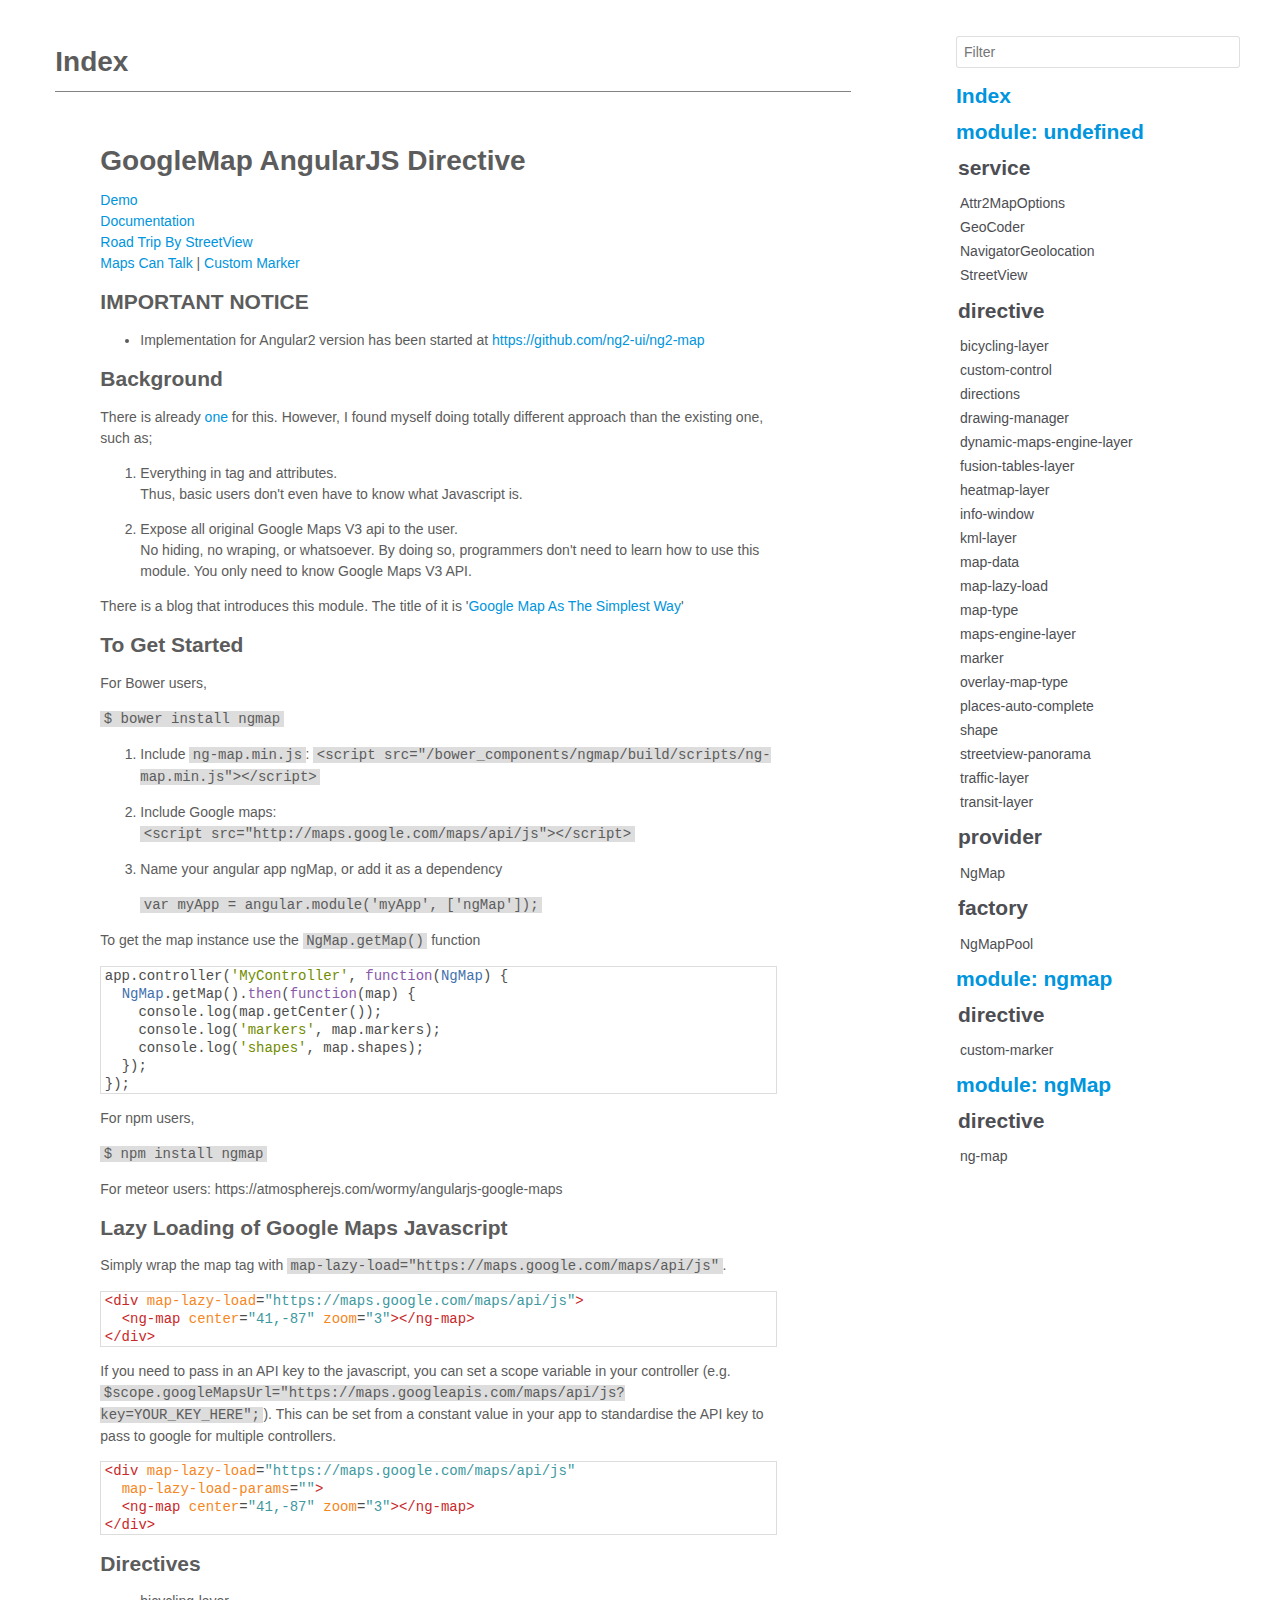
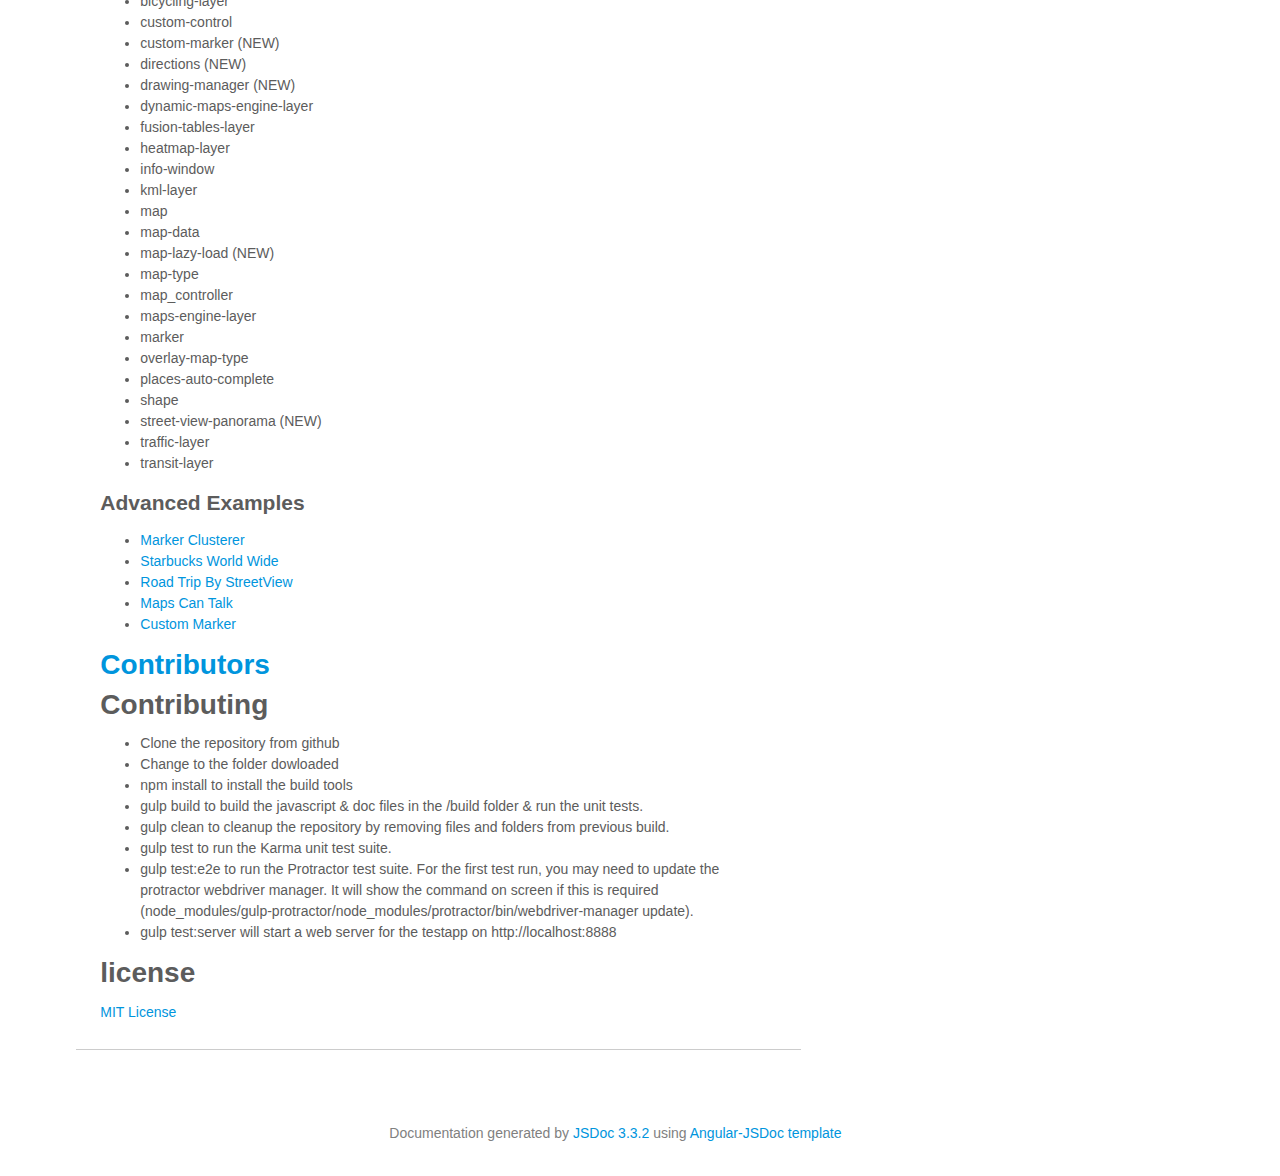
<file: node_modules/ngmap/build/docs/index.html>
<!doctype html><html>  <head>    <meta charset="utf-8">    <title>JSDoc: Index</title>    <link href="css/prettify-tomorrow.css" type="text/css" rel="stylesheet">    <link href="css/site.css" type="text/css" rel="stylesheet">  </head>  <body ng-app="">    <nav id="toc">      <input placeholder="Filter" id="filter-input" class="col12 block field" type="text">      <div class="nav-wrapper">      <h2><a href="index.html">Index</a></h2>      <ul class="module">        <!-- undefined -->        <h2 class="module">          <a chref="" ng-click="moduleundefined = !moduleundefined">            module: undefined          </a>          <i ng-cloak="" ng-show="moduleundefined">+</i>        </h2>        <li id="undefined" ng-hide="moduleundefined">          <ul class="group">            <h2>              <a href="" ng-click="undefinedservice = !undefinedservice">                service              </a>              <i ng-cloak="" ng-show="undefinedservice">+</i>            </h2>            <ul ng-hide="undefinedservice">              <li>                <a href="Attr2MapOptions.html">Attr2MapOptions</a>              </li><li>                <a href="GeoCoder.html">GeoCoder</a>              </li><li>                <a href="NavigatorGeolocation.html">NavigatorGeolocation</a>              </li><li>                <a href="StreetView.html">StreetView</a>              </li>            </ul>          </ul><ul class="group">            <h2>              <a href="" ng-click="undefineddirective = !undefineddirective">                directive              </a>              <i ng-cloak="" ng-show="undefineddirective">+</i>            </h2>            <ul ng-hide="undefineddirective">              <li>                <a href="bicycling-layer.html">bicycling-layer</a>              </li><li>                <a href="custom-control.html">custom-control</a>              </li><li>                <a href="directions.html">directions</a>              </li><li>                <a href="drawing-manager.html">drawing-manager</a>              </li><li>                <a href="dynamic-maps-engine-layer.html">dynamic-maps-engine-layer</a>              </li><li>                <a href="fusion-tables-layer.html">fusion-tables-layer</a>              </li><li>                <a href="heatmap-layer.html">heatmap-layer</a>              </li><li>                <a href="info-window.html">info-window</a>              </li><li>                <a href="kml-layer.html">kml-layer</a>              </li><li>                <a href="map-data.html">map-data</a>              </li><li>                <a href="map-lazy-load.html">map-lazy-load</a>              </li><li>                <a href="map-type.html">map-type</a>              </li><li>                <a href="maps-engine-layer.html">maps-engine-layer</a>              </li><li>                <a href="marker.html">marker</a>              </li><li>                <a href="overlay-map-type.html">overlay-map-type</a>              </li><li>                <a href="places-auto-complete.html">places-auto-complete</a>              </li><li>                <a href="shape.html">shape</a>              </li><li>                <a href="streetview-panorama.html">streetview-panorama</a>              </li><li>                <a href="traffic-layer.html">traffic-layer</a>              </li><li>                <a href="transit-layer.html">transit-layer</a>              </li>            </ul>          </ul><ul class="group">            <h2>              <a href="" ng-click="undefinedprovider = !undefinedprovider">                provider              </a>              <i ng-cloak="" ng-show="undefinedprovider">+</i>            </h2>            <ul ng-hide="undefinedprovider">              <li>                <a href="NgMap.html">NgMap</a>              </li>            </ul>          </ul><ul class="group">            <h2>              <a href="" ng-click="undefinedfactory = !undefinedfactory">                factory              </a>              <i ng-cloak="" ng-show="undefinedfactory">+</i>            </h2>            <ul ng-hide="undefinedfactory">              <li>                <a href="NgMapPool.html">NgMapPool</a>              </li>            </ul>          </ul>        </li>      </ul><ul class="module">        <!-- ngmap -->        <h2 class="module">          <a chref="" ng-click="modulengmap = !modulengmap">            module: ngmap          </a>          <i ng-cloak="" ng-show="modulengmap">+</i>        </h2>        <li id="ngmap" ng-hide="modulengmap">          <ul class="group">            <h2>              <a href="" ng-click="ngmapdirective = !ngmapdirective">                directive              </a>              <i ng-cloak="" ng-show="ngmapdirective">+</i>            </h2>            <ul ng-hide="ngmapdirective">              <li>                <a href="ngmap.custom-marker.html">custom-marker</a>              </li>            </ul>          </ul>        </li>      </ul><ul class="module">        <!-- ng_ap -->        <h2 class="module">          <a chref="" ng-click="moduleng_ap = !moduleng_ap">            module: ngMap          </a>          <i ng-cloak="" ng-show="moduleng_ap">+</i>        </h2>        <li id="ngMap" ng-hide="moduleng_ap">          <ul class="group">            <h2>              <a href="" ng-click="ng_apdirective = !ng_apdirective">                directive              </a>              <i ng-cloak="" ng-show="ng_apdirective">+</i>            </h2>            <ul ng-hide="ng_apdirective">              <li>                <a href="ngMap.ng-map.html">ng-map</a>              </li>            </ul>          </ul>        </li>      </ul>      </div>    </nav>    <div id="content" class="page-wrap">      <h1 class="title">        Index      </h1>      <div id="main" class="big-container">        <!-- source code html -->        <!-- index.html -->        <section class="section-readme">          <article>            <h1>GoogleMap AngularJS Directive</h1><!--
[![Build Status](https://travis-ci.org/allenhwkim/angularjs-google-maps.png?branch=master)](https://travis-ci.org/allenhwkim/angularjs-google-maps)
-->
<p><a href="https://ngmap.github.io">Demo</a><br><a href="https://rawgithub.com/allenhwkim/angularjs-google-maps/master/build/docs/index.html">Documentation</a><br><a href="https://rawgit.com/allenhwkim/angularjs-google-maps/master/testapp/street-view_road_trip.html">Road Trip By StreetView</a><br><a href="https://rawgit.com/allenhwkim/angularjs-google-maps/master/testapp/custom-marker.html">Maps Can Talk</a> |
<a href="https://rawgit.com/allenhwkim/angularjs-google-maps/master/testapp/custom-marker-2.html">Custom Marker</a>  </p>
<h2>IMPORTANT NOTICE</h2><ul>
<li>Implementation for Angular2 version has been started at <a href="https://github.com/ng2-ui/ng2-map">https://github.com/ng2-ui/ng2-map</a></li>
</ul>
<h2>Background</h2><p>There is already <a href="https://github.com/nlaplante/angular-google-maps">one</a> for this. However, I found myself doing totally different approach than the existing one, such as;</p>
<ol>
<li><p><strong>Everything in tag and attributes.</strong><br>Thus, basic users don't even have to know what Javascript is. </p>
</li>
<li><p><strong>Expose all original Google Maps V3 api to the user.</strong><br>No hiding, no wraping, or whatsoever. 
By doing so, programmers don't need to learn how to use this module.
You only need to know Google Maps V3 API.</p>
</li>
</ol>
<p>There is a blog that introduces this module. The title of it is '<a href="http://allenhwkim.tumblr.com/post/70986888283/google-map-as-the-simplest-way">Google Map As The Simplest Way</a>'</p>
<h2>To Get Started</h2><p>For Bower users, </p>
<p>  <code>$ bower install ngmap</code></p>
<ol>
<li><p>Include <code>ng-map.min.js</code>:
<code>&lt;script src=&quot;/bower_components/ngmap/build/scripts/ng-map.min.js&quot;&gt;&lt;/script&gt;</code></p>
</li>
<li><p>Include Google maps:<br> <code>&lt;script src=&quot;http://maps.google.com/maps/api/js&quot;&gt;&lt;/script&gt;</code>  </p>
</li>
<li><p>Name your angular app ngMap, or add it as a dependency</p>
<p><code>var myApp = angular.module('myApp', ['ngMap']);</code></p>
</li>
</ol>
<p>To get the map instance use the <code>NgMap.getMap()</code> function</p>
<pre class="prettyprint source"><code>app.controller('MyController', function(NgMap) {
  NgMap.getMap().then(function(map) {
    console.log(map.getCenter());
    console.log('markers', map.markers);
    console.log('shapes', map.shapes);
  });
});</code></pre><p>For npm users, </p>
<p>  <code>$ npm install ngmap</code></p>
<p>For meteor users: https://atmospherejs.com/wormy/angularjs-google-maps</p>
<h2>Lazy Loading of Google Maps Javascript</h2><p>  Simply wrap the map tag with <code>map-lazy-load=&quot;https://maps.google.com/maps/api/js&quot;</code>.</p>
<pre class="prettyprint source"><code>&lt;div map-lazy-load=&quot;https://maps.google.com/maps/api/js&quot;>
  &lt;ng-map center=&quot;41,-87&quot; zoom=&quot;3&quot;>&lt;/ng-map>
&lt;/div></code></pre><p>  If you need to pass in an API key to the javascript, you can set a scope
  variable in your controller (e.g. <code>$scope.googleMapsUrl=&quot;https://maps.googleapis.com/maps/api/js?key=YOUR_KEY_HERE&quot;;</code>).
  This can be set from a constant value in your app to standardise the API key to pass to google for multiple controllers.</p>
<pre class="prettyprint source"><code>&lt;div map-lazy-load=&quot;https://maps.google.com/maps/api/js&quot;
  map-lazy-load-params=&quot;{{googleMapsUrl}}&quot;>
  &lt;ng-map center=&quot;41,-87&quot; zoom=&quot;3&quot;>&lt;/ng-map>
&lt;/div></code></pre><h2>Directives</h2><ul>
<li>bicycling-layer</li>
<li>custom-control</li>
<li>custom-marker (NEW)</li>
<li>directions (NEW)</li>
<li>drawing-manager (NEW)</li>
<li>dynamic-maps-engine-layer</li>
<li>fusion-tables-layer</li>
<li>heatmap-layer</li>
<li>info-window</li>
<li>kml-layer</li>
<li>map</li>
<li>map-data</li>
<li>map-lazy-load (NEW)</li>
<li>map-type</li>
<li>map_controller</li>
<li>maps-engine-layer</li>
<li>marker</li>
<li>overlay-map-type</li>
<li>places-auto-complete</li>
<li>shape</li>
<li>street-view-panorama (NEW)</li>
<li>traffic-layer</li>
<li>transit-layer</li>
</ul>
<h2>Advanced Examples</h2><ul>
<li><a href="https://rawgit.com/allenhwkim/angularjs-google-maps/master/testapp/marker-clusterer.html">Marker Clusterer</a></li>
<li><a href="https://rawgit.com/allenhwkim/angularjs-google-maps/master/testapp/map_app.html">Starbucks World Wide</a></li>
<li><a href="https://rawgit.com/allenhwkim/angularjs-google-maps/master/testapp/street-view_road_trip.html">Road Trip By StreetView</a></li>
<li><a href="https://rawgit.com/allenhwkim/angularjs-google-maps/master/testapp/custom-marker.html">Maps Can Talk</a></li>
<li><a href="https://rawgit.com/allenhwkim/angularjs-google-maps/master/testapp/custom-marker-2.html">Custom Marker</a></li>
</ul>
<h1><a href="CONTRIBUTORS.md">Contributors</a></h1><h1>Contributing</h1><ul>
<li>Clone the repository from github</li>
<li>Change to the folder dowloaded</li>
<li><strong>npm install</strong> to install the build tools</li>
<li><strong>gulp build</strong> to build the javascript &amp; doc files in the /build folder &amp; run the unit tests.</li>
<li><strong>gulp clean</strong> to cleanup the repository by removing files and folders from previous build.</li>
<li><strong>gulp test</strong> to run the Karma unit test suite.</li>
<li><strong>gulp test:e2e</strong> to run the Protractor test suite. For the first test run, you may need to update the protractor webdriver manager. It will show the command on screen if this is required (node_modules/gulp-protractor/node_modules/protractor/bin/webdriver-manager update).</li>
<li><strong>gulp test:server</strong> will start a web server for the testapp on http://localhost:8888</li>
</ul>
<h1>license</h1><p><a href="https://github.com/allenhwkim/angularjs-google-maps/blob/master/LICENSE">MIT License</a></p>          </article>        </section>        <!-- class files -->      </div>      <footer style="clear:both">        Documentation generated by        <a href="https://github.com/jsdoc3/jsdoc">JSDoc 3.3.2</a>        using        <a href="https://github.com/allenhwkim/angular-jsdoc">Angular-JSDoc template</a>      </footer>    </div>    <script src="js/prettify.js"></script>    <script src="js/angular.min.js"></script>    <script src="js/site.js"></script>    <!--%= prettyJson %-->    <script>      prettyPrint();      var lineNo = window.location.hash.match(/#line([0-9]+)$/);      lineNo && document.querySelector("ol li:nth-child("+(lineNo[1])+")").scrollIntoView();    </script>  </body></html>
</file>
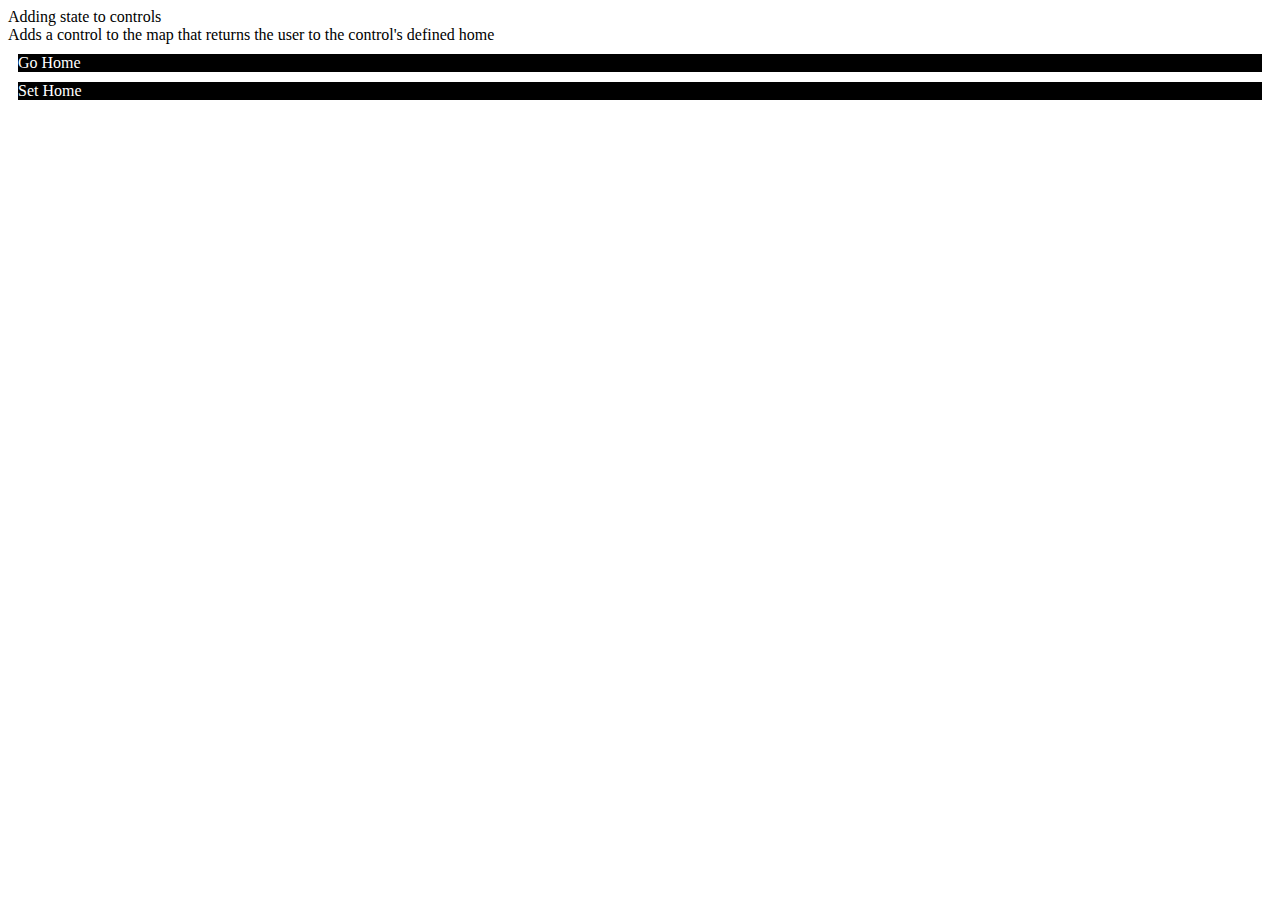
<file: node_modules/ngmap/testapp/control-custom-state.html>
<!DOCTYPE html> <html ng-app="myApp">
<head>
<meta name="viewport" content="initial-scale=1.0, user-scalable=no" />
<script src="script-tags-for-development.js"></script>
<script>
var app = angular.module('myApp', ['ngMap']);
app.controller('CustomControlCtrl', function(NgMap) {
  var vm=this;
  NgMap.getMap().then(function(map) {
    vm.map = map;
  });
  vm.home = new google.maps.LatLng(41.850033, -87.6500523);
  vm.goHome = function() {
    vm.map.setCenter(vm.home);
  }
  vm.setHome = function() {
    vm.home = vm.map.getCenter();
  }
});
</script>
</head>

<body ng-controller="CustomControlCtrl as vm">
  Adding state to controls<br/>
  Adds a control to the map that returns the user to the control's defined home
  <br/>
  <ng-map center="41.850033, -87.6500523" zoom="6" default-style="true">
    <custom-control id="go-home" position="TOP_RIGHT" index="1" on-click="vm.goHome()">
      <div style="background-color: black; color:#fff;cursor:pointer; margin:10px">Go Home</div>
    </custom-control>
    <custom-control id="set-home" position="TOP_RIGHT" index="1" on-click="vm.setHome()">
      <div style="background-color: black; color:#fff;cursor:pointer; margin:10px">Set Home</div>
    </custom-control>
  </ng-map>
</body>
</html>
</file>
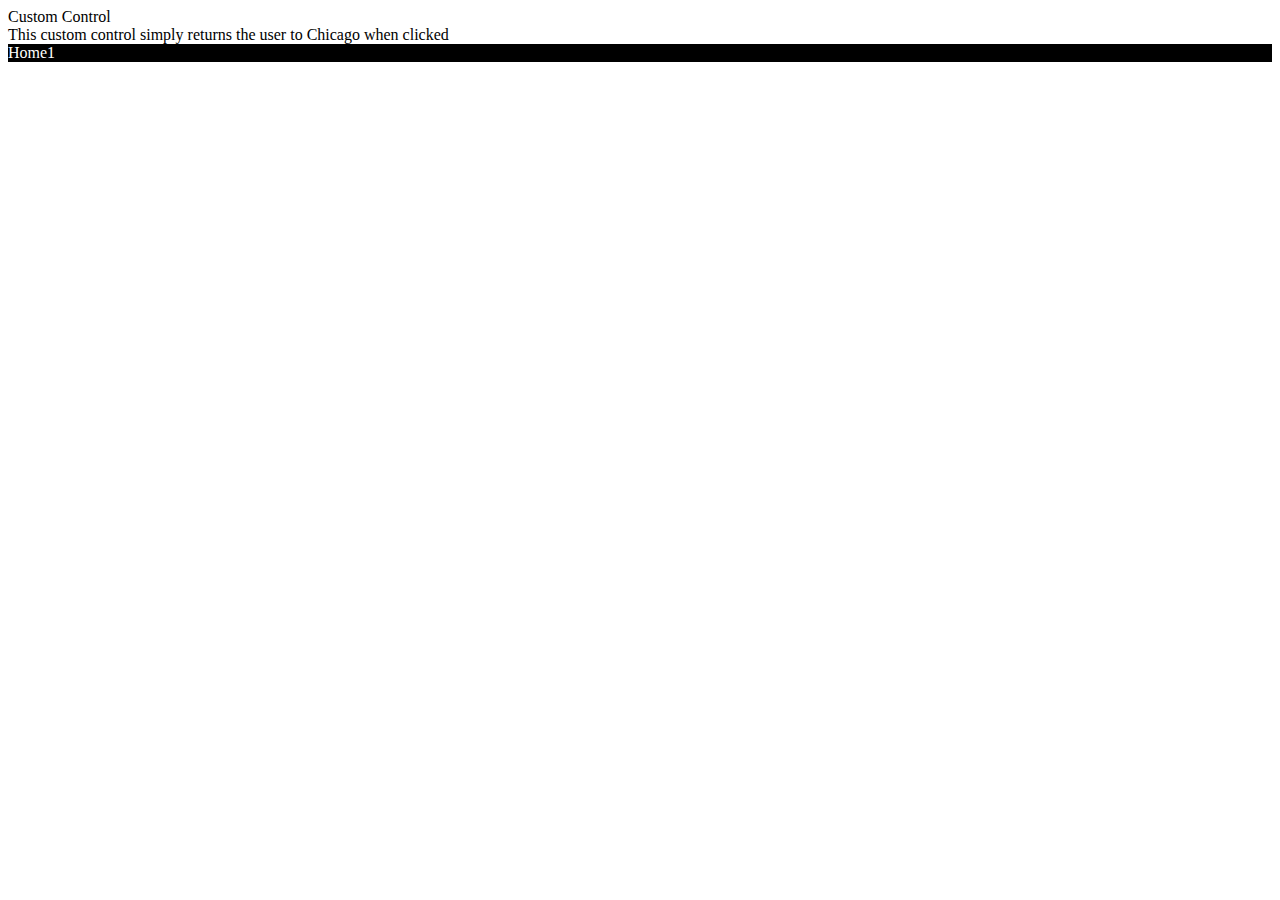
<file: node_modules/ngmap/testapp/control-custom.html>
<!DOCTYPE html>
<html ng-app="myApp">
<head>
<meta name="viewport" content="initial-scale=1.0, user-scalable=no" />
<script src="script-tags-for-development.js"></script>
<script>
var app = angular.module('myApp', ['ngMap']);
app.controller('CustomControlCtrl', function(NgMap) {
  var vm = this;
  var chicago = new google.maps.LatLng(41.850033, -87.6500523);
  NgMap.getMap().then(function(map) {
    vm.map = map;
  });
  vm.click = function() {
    vm.map.setCenter(chicago);
  };
});
</script>
</head>

<body ng-controller="CustomControlCtrl as vm">
  Custom Control<br/>
  This custom control simply returns the user to Chicago when clicked
  <br/>
  <ng-map center="41.850033, -87.6500523" zoom="6" default-style="true">
    <custom-control id="home" position="TOP_RIGHT" index="1" on-click="vm.click()">
      <div style="background-color: black; color:#fff;cursor:pointer">Home1</div>
    </custom-control>
  </ng-map>
</body>
</html>
</file>
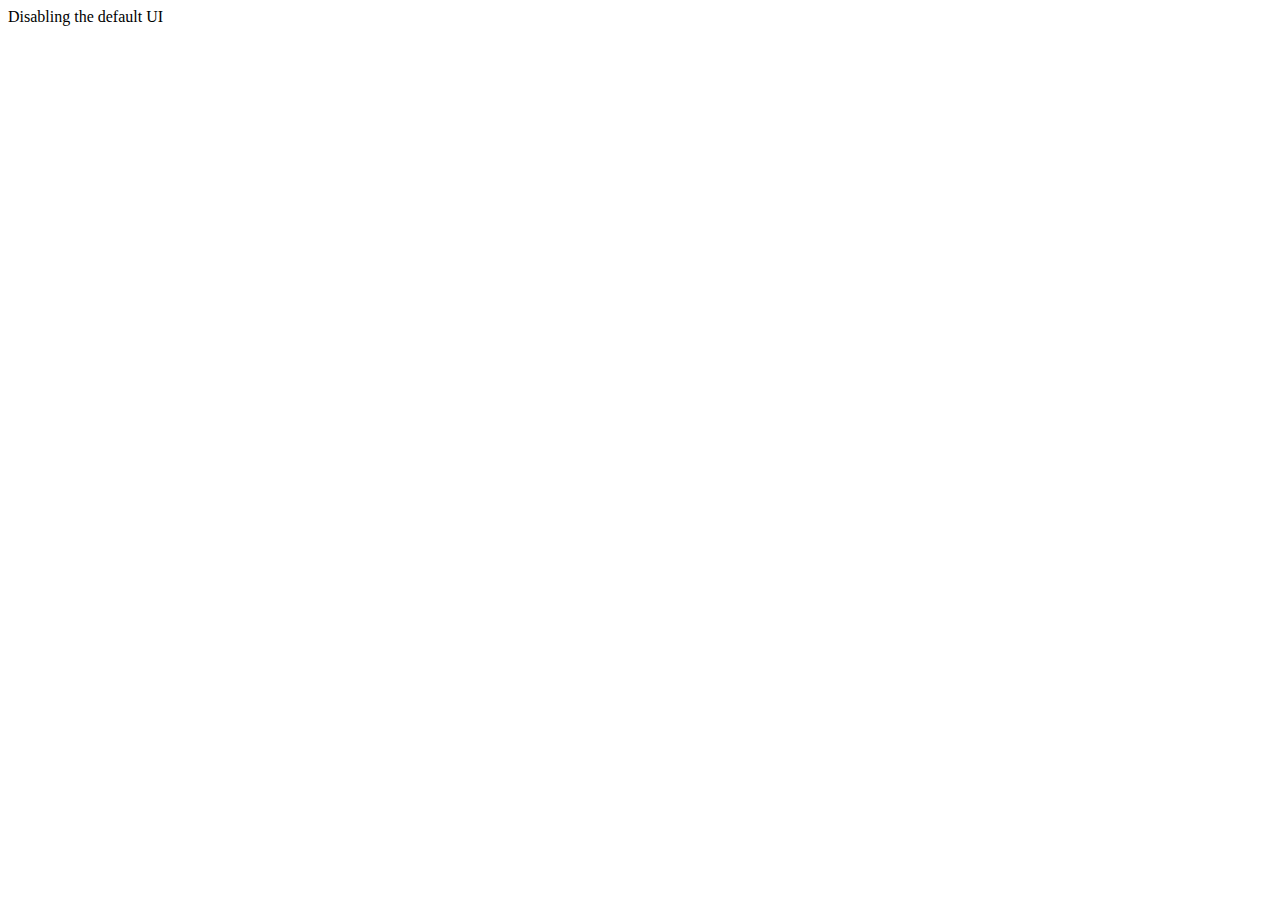
<file: node_modules/ngmap/testapp/control-disableUI.html>
<!DOCTYPE html>
<html ng-app="ngMap">
<head>
<meta name="viewport" content="initial-scale=1.0, user-scalable=no" />
<script src="script-tags-for-development.js"></script>
</head>

<body>
  Disabling the default UI
  <ng-map center="-33, 151" zoom="4" disable-default-u-i="true"></ng-map>
</body>
</html>
</file>
<file: node_modules/ngmap/build/docs/css/prettify-tomorrow.css>
/* Tomorrow Theme */
/* Original theme - https://github.com/chriskempson/tomorrow-theme */
/* Pretty printing styles. Used with prettify.js. */
/* SPAN elements with the classes below are added by prettyprint. */
/* plain text */
.pln {
  color: #4d4d4c; }

@media screen {
  /* string content */
  .str {
    color: #718c00; }

  /* a keyword */
  .kwd {
    color: #8959a8; }

  /* a comment */
  .com {
    color: #8e908c; }

  /* a type name */
  .typ {
    color: #4271ae; }

  /* a literal value */
  .lit {
    color: #f5871f; }

  /* punctuation */
  .pun {
    color: #4d4d4c; }

  /* lisp open bracket */
  .opn {
    color: #4d4d4c; }

  /* lisp close bracket */
  .clo {
    color: #4d4d4c; }

  /* a markup tag name */
  .tag {
    color: #c82829; }

  /* a markup attribute name */
  .atn {
    color: #f5871f; }

  /* a markup attribute value */
  .atv {
    color: #3e999f; }

  /* a declaration */
  .dec {
    color: #f5871f; }

  /* a variable name */
  .var {
    color: #c82829; }

  /* a function name */
  .fun {
    color: #4271ae; } }
/* Use higher contrast and text-weight for printable form. */
@media print, projection {
  .str {
    color: #060; }

  .kwd {
    color: #006;
    font-weight: bold; }

  .com {
    color: #600;
    font-style: italic; }

  .typ {
    color: #404;
    font-weight: bold; }

  .lit {
    color: #044; }

  .pun, .opn, .clo {
    color: #440; }

  .tag {
    color: #006;
    font-weight: bold; }

  .atn {
    color: #404; }

  .atv {
    color: #060; } }
/* Style */
/*
pre.prettyprint {
  background: white;
  font-family: Consolas, Monaco, 'Andale Mono', monospace;
  font-size: 12px;
  line-height: 1.5;
  border: 1px solid #ccc;
  padding: 10px; }
*/

/* Specify class=linenums on a pre to get line numbering */
ol.linenums {
  margin-top: 0;
  margin-bottom: 0; }

/* IE indents via margin-left */
li.L0,
li.L1,
li.L2,
li.L3,
li.L4,
li.L5,
li.L6,
li.L7,
li.L8,
li.L9 {
  /* */ }

/* Alternate shading for lines */
li.L1,
li.L3,
li.L5,
li.L7,
li.L9 {
  /* */ }
</file>
<file: node_modules/ngmap/build/docs/css/site.css>
* { box-sizing: border-box }

html {
    overflow: auto;
    background-color: #fff;
    font-size: 14px;
}

body {
    font-family: "Open Sans", "Helvetica Neue", "Helvetica", "Arial", sans-serif;
    font-weight: 300;
    font-size: 1rem;
    line-height: 1.5rem;
    color: #5c5c5c;
    background-color: white;
    padding: 10px;
    position: relative;
}

h1,
h2,
h3,
h4,
h5,
h6 {
    font-family: 'Source Sans Pro', Helvetica, sans-serif;
}

.h1 { font-size: 2rem }
.h2 { font-size: 1.5rem }
.h3 { font-size: 1.25rem }
.h4 { font-size: 1rem }
.h5 { font-size: .875rem }
.h6 { font-size: .75rem }

nav {
    margin-top: 28px;
    padding-bottom: 30px;
    width: 27%;
    padding-left: 2%;
    position: absolute;
    top: 0;
    right: 0;
}

nav ul {
    font-family: 'Source Sans Pro', Helvetica, sans-serif;
    font-size: 100%;
    line-height: 17px;
    padding: 0;
    margin: 0;
    list-style-type: none;
}

nav ul a, nav ul a:visited, nav ul a:active {
    font-family: 'Source Sans Pro', Helvetica, sans-serif;
    line-height: 18px;
    color: #4D4E53;
}

nav h3 {
    margin-top: 12px;
    margin-bottom: 2px;
}

nav li {
    margin-top: 6px;
    margin-left: 2px;
}

footer {
    margin: 0rem;
    padding: 10px;
    text-align: right;
    color: gray;
}

.page-wrap {
    padding: 1rem 3%;
    margin-bottom: 0rem;
    width: 70%;
    margin-right: 30%;
}

#main {
    float: none;
    width: auto;
    padding-right: 20px;
}

.page-wrap #main h1 {
  color: inherit;
}

.big-container {
    padding: 0rem;
    background-color: #FFFFFF;
    border-top: solid 1px #828282;
    min-height: 510px;
    overflow: hidden;
    background-repeat: repeat-x;
    background-position: top;
    margin-bottom: 1.5rem;
    padding: 2.0rem 1.5rem 3rem 1.5rem;
}
h2.module a, a, a:visited, a:active {
    color: #0095dd;
    text-decoration: none;
}

a:hover {
    text-decoration: underline;
}

header
{
    display: block;
    padding: 0px 4px;
}

tt, code, kbd, samp {
    font-family: Consolas, Monaco, 'Andale Mono', monospace;
    padding: 0 0.25em;
    background-color: #ddd;
}

.class-description {
    font-size: 130%;
    line-height: 140%;
    margin-bottom: 1em;
    margin-top: 1em;
}

.class-description:empty {
    margin: 0;
}

article dl {
    margin-bottom: 40px;
}

section
{
    display: block;
    background-color: #fff;
    padding: 12px 24px;
    border-bottom: 1px solid #ccc;
    margin-right: 30px;
}

.variation {
    display: none;
}

.signature-attributes {
    font-size: 60%;
    color: #aaa;
    font-style: italic;
    font-weight: lighter;
}
.ancestors { color: #999; }
.ancestors a
{
    color: #999 !important;
    text-decoration: none;
}

.clear
{
    clear: both;
}

.important
{
    font-weight: bold;
    color: #950B02;
}

.yes-def {
    text-indent: -1000px;
}

.type-signature {
    color: #aaa;
}

.name, .signature {
    font-family: Consolas, Monaco, 'Andale Mono', monospace;
}

.details { margin-top: 14px; border-left: 2px solid #DDD; }
.details dt { width: 120px; float: left; padding-left: 10px;  padding-top: 6px; }
.details dd { margin-left: 70px; }
.details ul { margin: 0; }
.details ul { list-style-type: none; }
.details li { margin-left: 30px; padding-top: 6px; }
.details pre.prettyprint { margin: 0 }
.details .object-value { padding-top: 0; }

.description {
    margin-bottom: 1em;
    margin-top: 1em;
}

.code-caption
{
    font-style: italic;
    font-size: 107%;
    margin: 0;
}

.prettyprint
{
    border: 1px solid #ddd;
    width: 80%;
    overflow: auto;
}

.prettyprint.source {
    width: inherit;
}

.prettyprint code
{
    font-size: 100%;
    line-height: 18px;
    display: block;
    margin: 0;
    background-color: #fff;
    color: #4D4E53;
}

.prettyprint code span.line
{
  display: inline-block;
}

.prettyprint.linenums
{
  padding-left: 70px;
  -webkit-user-select: none;
  -moz-user-select: none;
  -ms-user-select: none;
  user-select: none;
}

.prettyprint.linenums ol
{
  padding-left: 0;
}

.prettyprint.linenums li
{
  border-left: 3px #ddd solid;
}

.prettyprint.linenums li.selected,
.prettyprint.linenums li.selected *
{
  background-color: lightyellow;
}

.prettyprint.linenums li *
{
  -webkit-user-select: text;
  -moz-user-select: text;
  -ms-user-select: text;
  user-select: text;
}

.params, .props
{
    border-spacing: 0;
    border: 0;
    border-collapse: collapse;
}

.params .name, .props .name, .name code {
    color: #4D4E53;
    font-family: Consolas, Monaco, 'Andale Mono', monospace;
    font-size: 100%;
}

.params td, .params th, .props td, .props th
{
    border: 1px solid #ddd;
    margin: 0px;
    text-align: left;
    vertical-align: top;
    padding: 4px 6px;
    display: table-cell;
}

.params thead tr, .props thead tr
{
    background-color: #ddd;
    font-weight: bold;
}

.params .params thead tr, .props .props thead tr
{
    background-color: #fff;
    font-weight: bold;
}

.params th, .props th { border-right: 1px solid #aaa; }
.params thead .last, .props thead .last { border-right: 1px solid #ddd; }

.params td.description > p:first-child,
.props td.description > p:first-child,
.params td.description span > p:first-child,
.props td.description span > p:first-child
{
    margin-top: 0;
    padding-top: 0;
}

.params td.description > p:last-child,
.props td.description > p:last-child,
.params td.description span > p:last-child,
.props td.description span > p:last-child
{
    margin-bottom: 0;
    padding-bottom: 0;
}

.disabled {
    color: #454545;
}

.chips {
    float: right;
    list-style-type: none;
    margin: 0;
    padding: 0;
}

.chips:after {
    content: '';
    display: block;
}

.chip {
    display: block;
    float: left;
    background: #eee;
    border-radius: 4px;
    border: 1px solid #ccc;
    padding: 4px 8px;
    margin-right: 4px;
    font-size: 11px;
    line-height: 13px;
    font-weight: bold;
}

.chip:last-child {
    margin-right: 0;
}

.clearfix {
    clear: both;
}

.functions {
    margin-top: 16px;
}

input,
select,
textarea,
fieldset {
    font-family: inherit;
    font-size: 1rem;
    box-sizing: border-box;
    margin-top: 0;
    margin-bottom: 0;
}
input[type=text],
input[type=date],
input[type=datetime],
input[type=datetime-local],
input[type=email],
input[type=month],
input[type=number],
input[type=password],
input[type=search],
input[type=tel],
input[type=time],
input[type=url],
input[type=week] {
  height: 2.25rem;
  padding: .5rem .5rem;
  vertical-align: middle;
  -webkit-appearance: none;
}

.field {
    width: 90%;
    border-style: solid;
    border-width: 1px;
    border-color: rgba(0,0,0,.125);
    border-radius: 3px;
}

.hide {
  position: absolute !important;
  height: 1px;
  width: 1px;
  overflow: hidden;
  clip: rect(1px, 1px, 1px, 1px);
}
</file>
